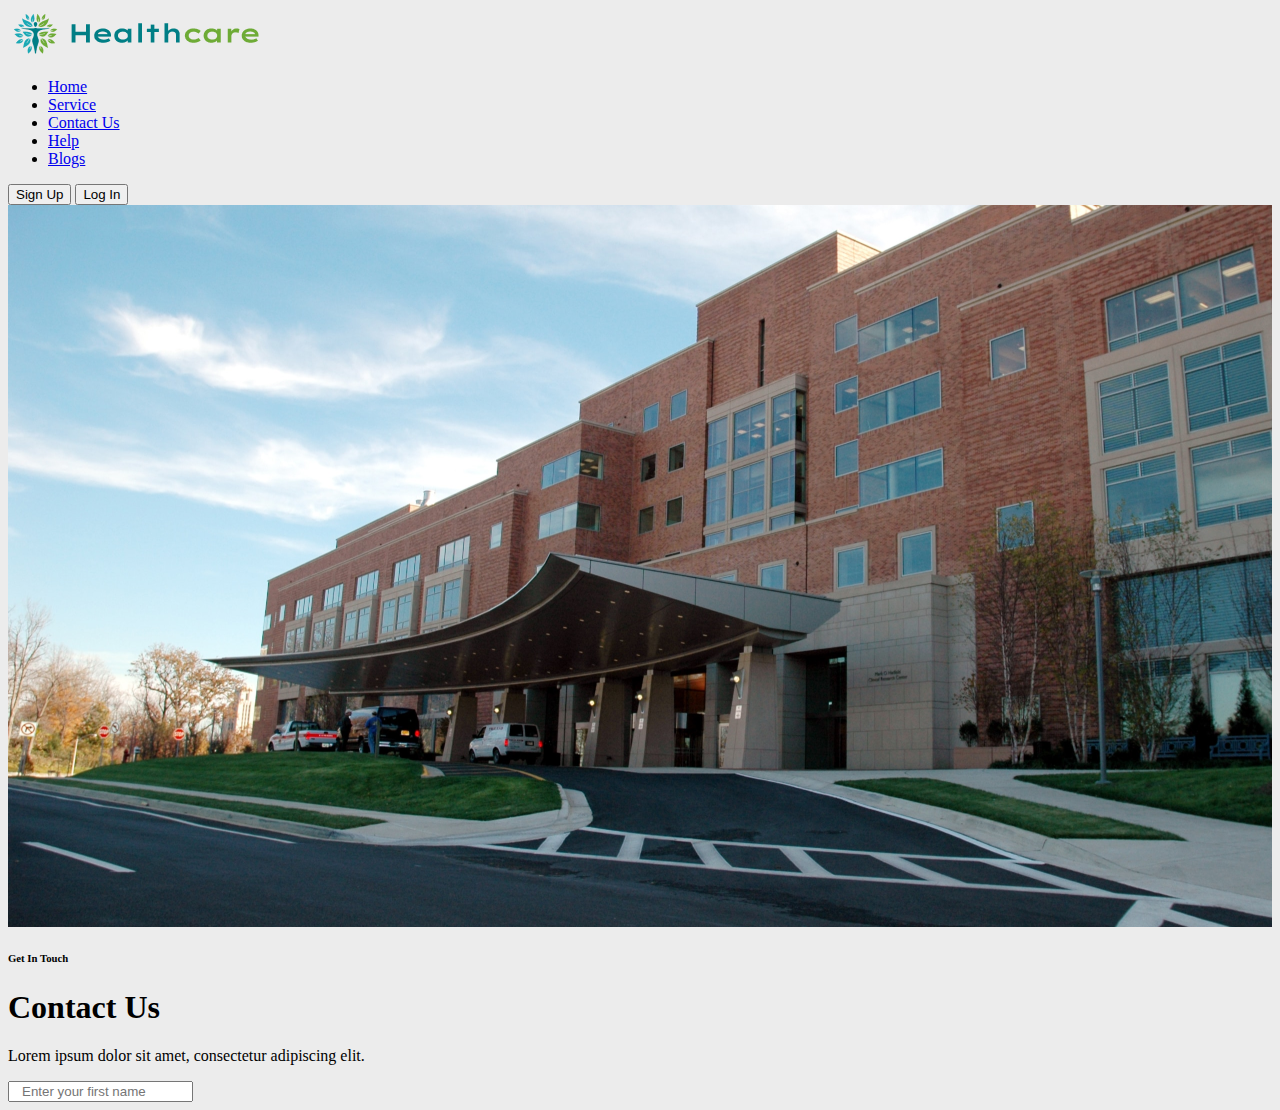
<file: contact.html>
<!DOCTYPE html>
<html lang="en">
<head>
    <meta charset="UTF-8">
    <meta name="viewport" content="width=device-width, initial-scale=1.0">

    <link href="https://cdn.jsdelivr.net/npm/bootstrap@5.3.2/dist/css/bootstrap.min.css" rel="stylesheet"
    integrity="sha384-T3c6CoIi6uLrA9TneNEoa7RxnatzjcDSCmG1MXxSR1GAsXEV/Dwwykc2MPK8M2HN" crossorigin="anonymous">

    <title>Contact Us</title>

    <link rel="stylesheet" href="./style.css">
    <link rel="stylesheet" href="https://cdnjs.cloudflare.com/ajax/libs/font-awesome/6.4.2/css/all.min.css">
</head>
<body>
    <div class="container-md">
        <nav class="navbar navbar-expand-md bg-body-tertiary">
            <div class="container-fluid">
                <a class="navbar-brand" href="#"><img src="./images/Frame 2.png" alt="Logo"></a>
                <div class="collapse navbar-collapse" id="navbarNavDropdown ">
                    <ul class="navbar-nav ms-auto me-auto">
                        <li class="nav-item">
                            <a class="nav-link active" aria-current="page" href="./index.html">Home</a>
                        </li>
                        <li class="nav-item">
                            <a class="nav-link" href="#">Service</a>
                        </li>
                        <li class="nav-item">
                            <a class="nav-link" href="#">Contact Us</a>
                        </li>
                        <li class="nav-item">
                            <a class="nav-link" href="#">Help</a>
                        </li>
                        <li class="nav-item">
                            <a class="nav-link" href="#">Blogs</a>
                        </li>
                    </ul>
                    <button type="button" class="btn btn-light">Sign Up</button>
                    <button type="button" class="btn btn-primary">Log In</button>
                </div>
            </div>
        </nav>



        <div class="meet-the-best-hospital"></div>


        <div class="container-get-in-touch">
            <div class="get-in-touch-contact-us">
                <h6>Get In Touch</h6>
                <h1>Contact Us</h1>
                <p>Lorem ipsum dolor sit amet, consectetur adipiscing elit. </p>
            </div>

            <div class="get-in-touch-form">
                <label for="first-name"></label>
                <input type="text" placeholder="Enter your first name" id="first-name>

                <label for="last-name"></label>
                <input type="text" placeholder="Enter your last name" id="last-name>
            </div>



        </div>


        
    </div>
</body>
</html>
</file>
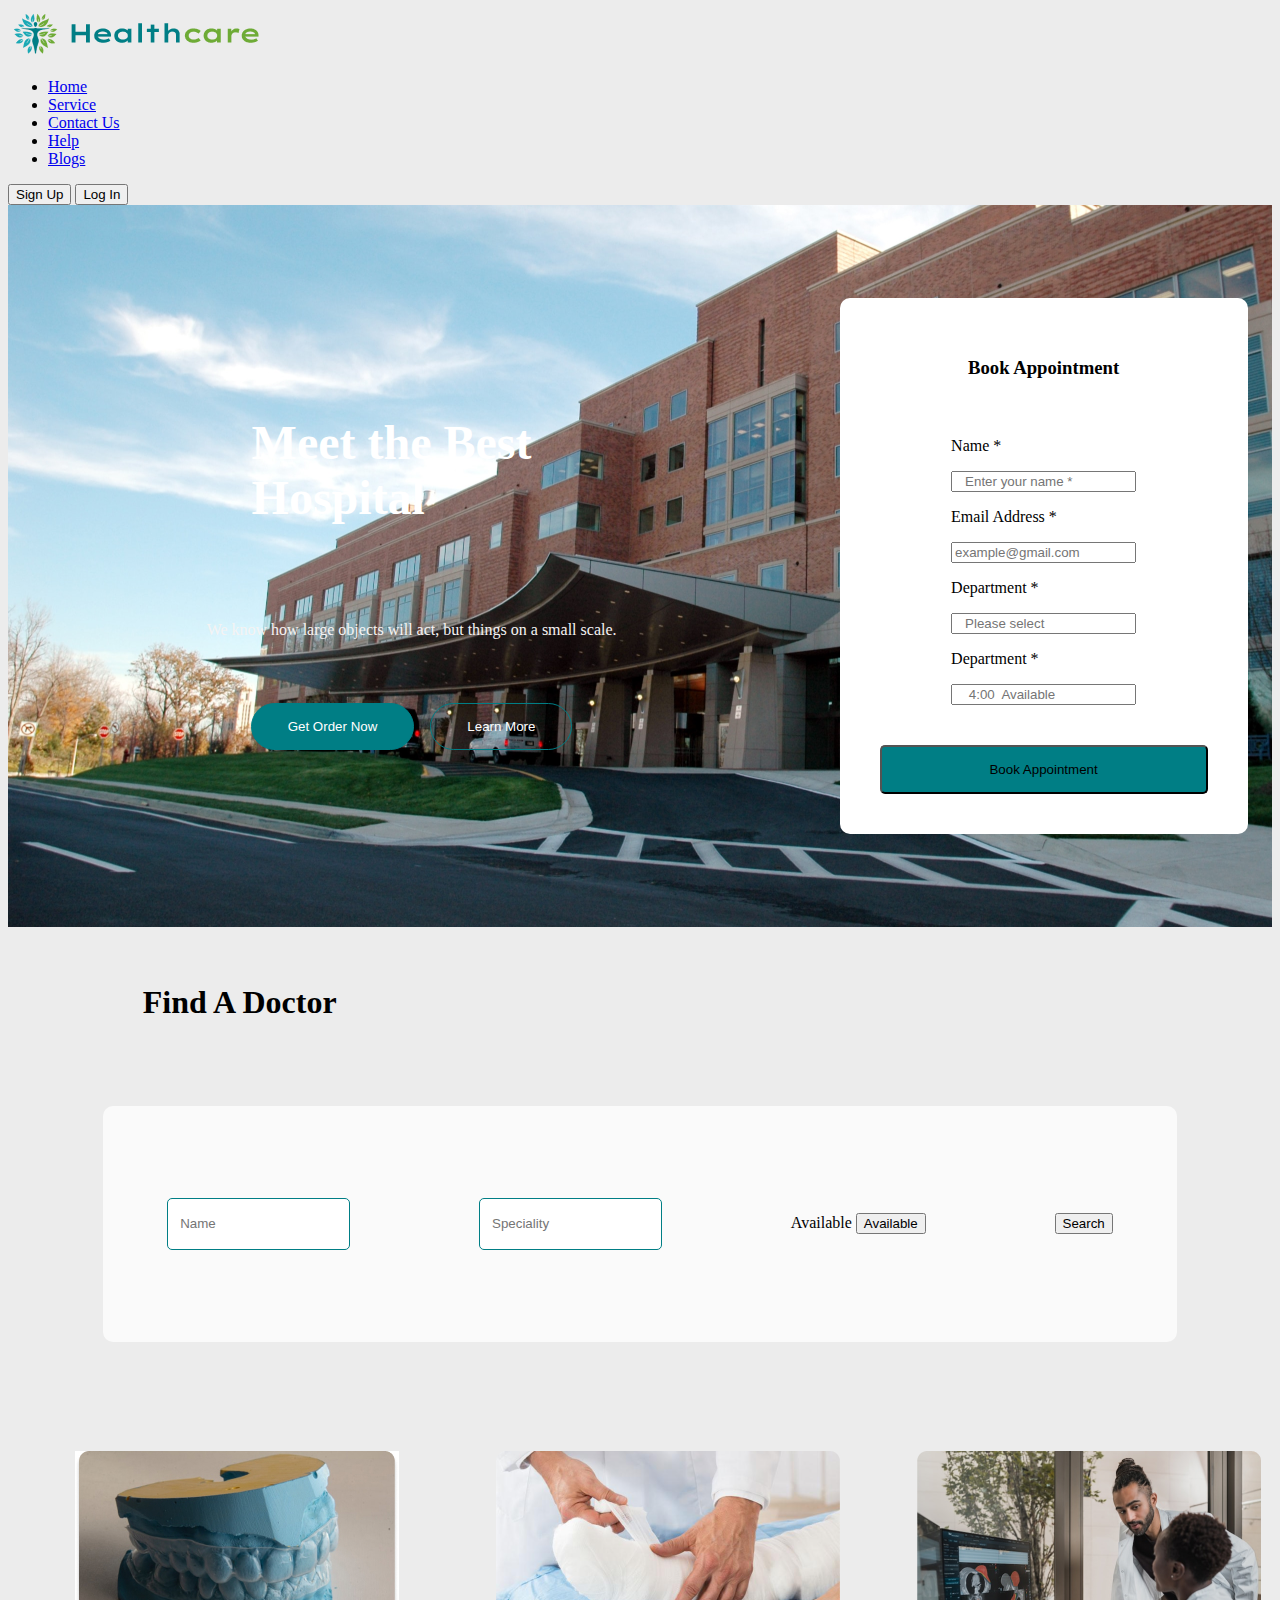
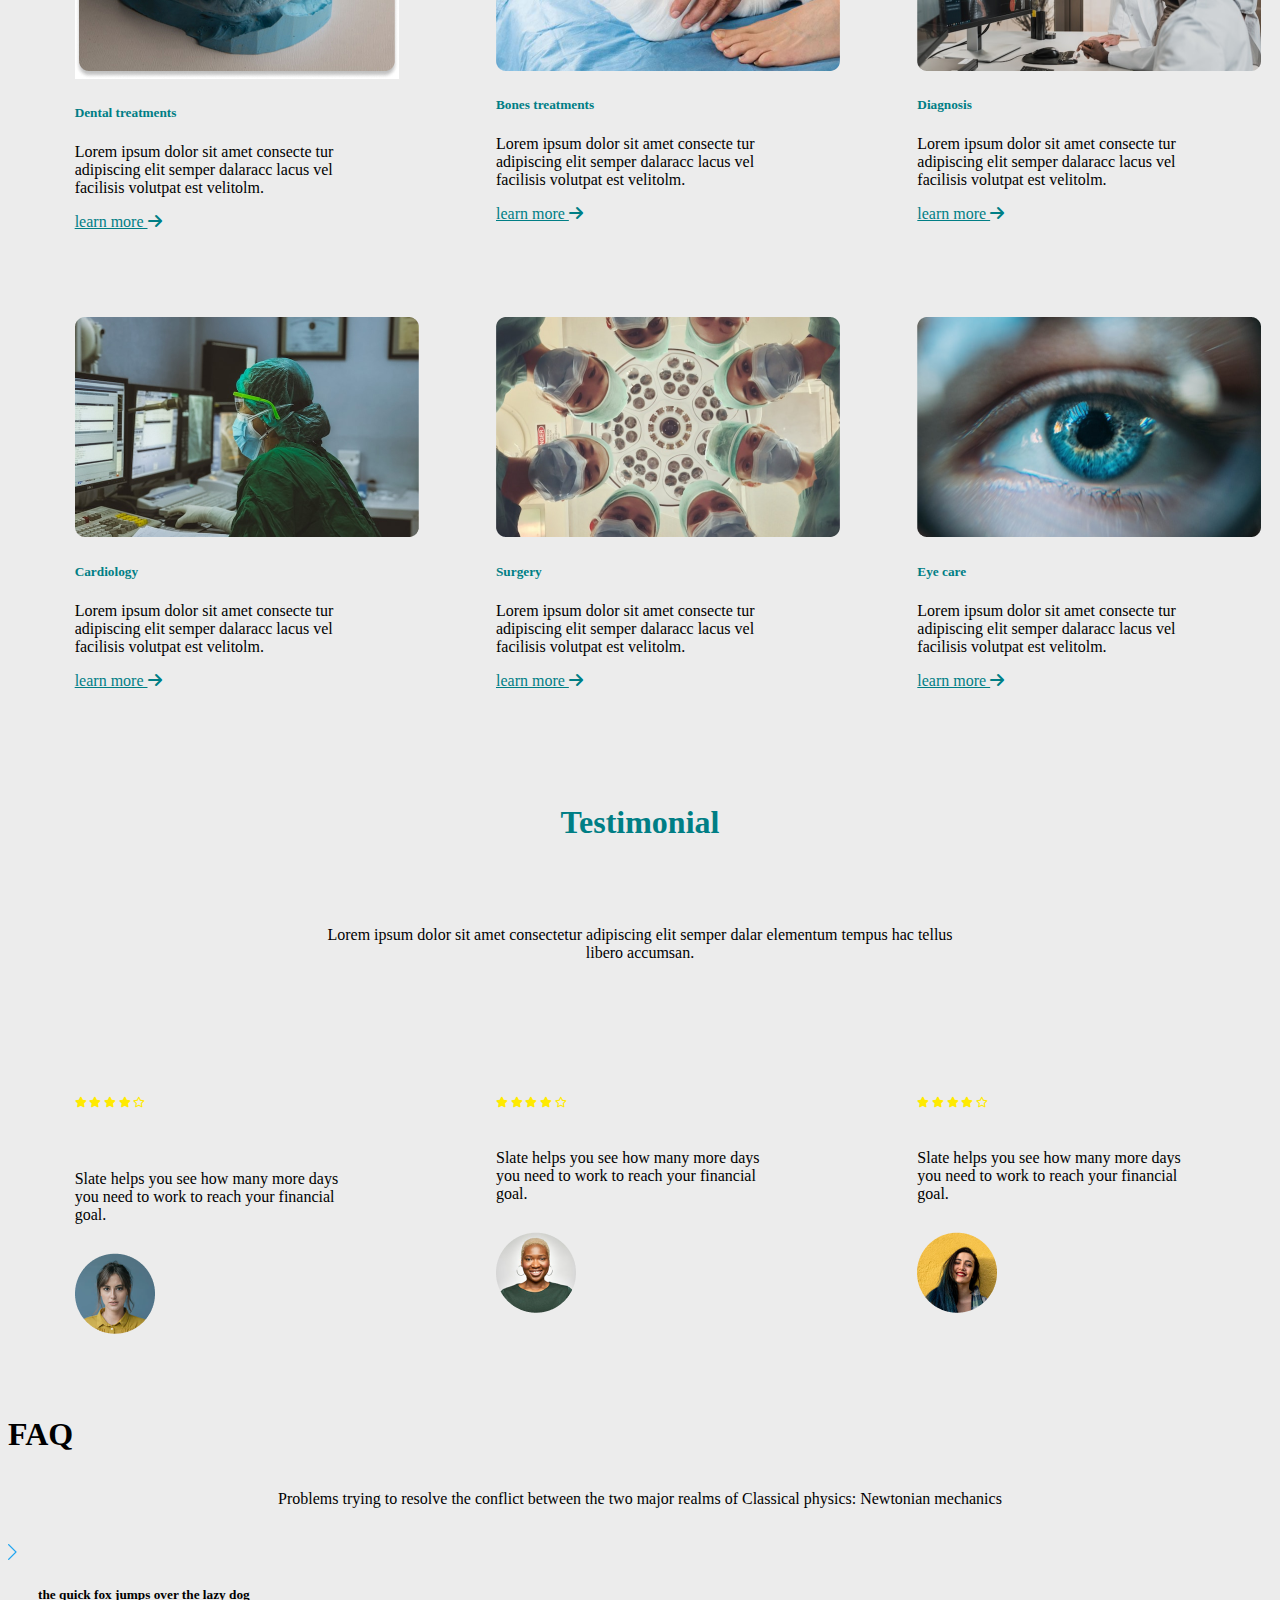
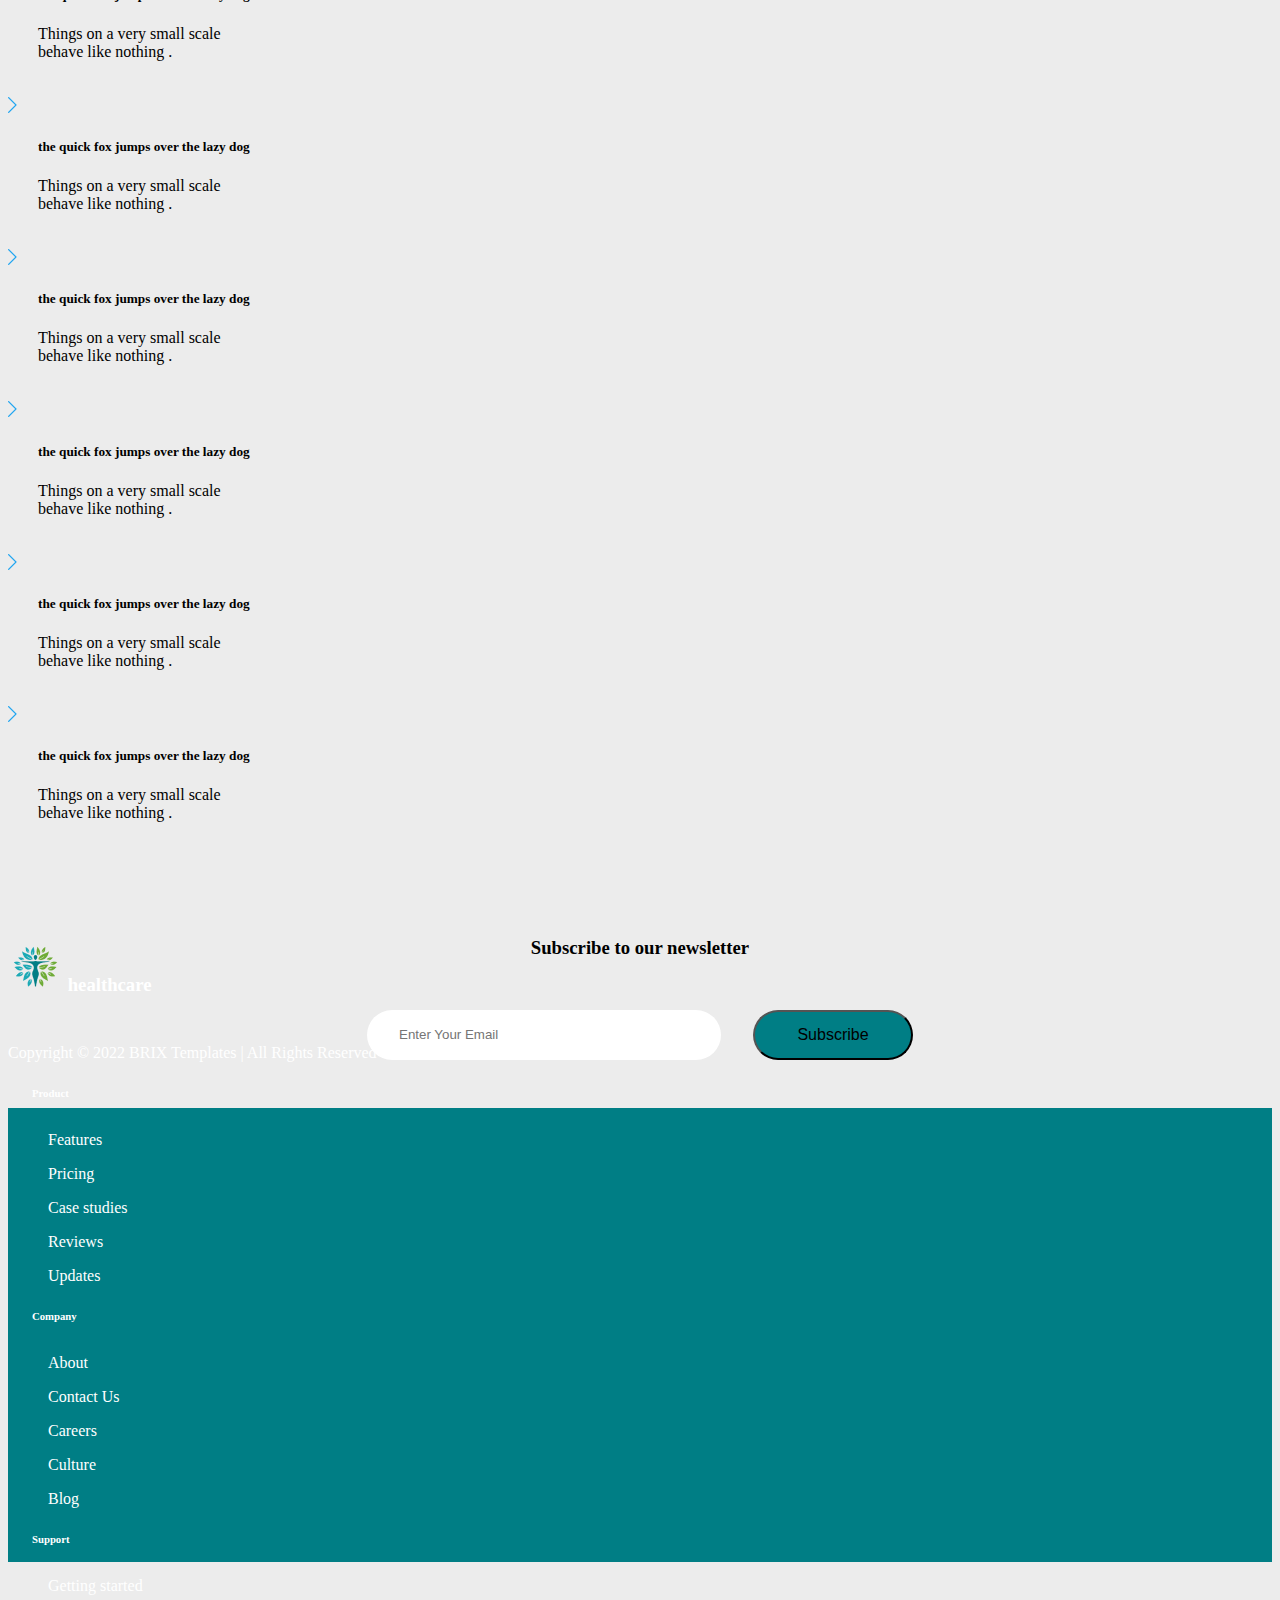
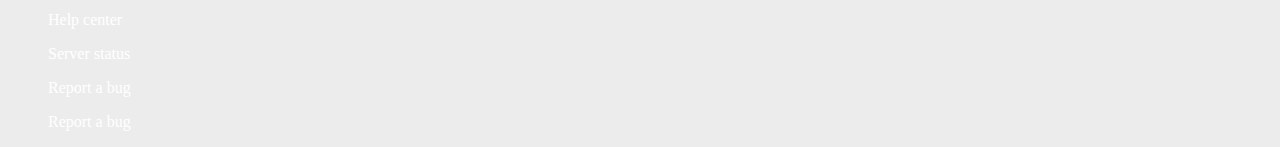
<file: service.html>
<!DOCTYPE html>
<html lang="en">

<head>
    <meta charset="UTF-8">
    <meta name="viewport" content="width=device-width, initial-scale=1.0">

    <link href="https://cdn.jsdelivr.net/npm/bootstrap@5.3.2/dist/css/bootstrap.min.css" rel="stylesheet"
        integrity="sha384-T3c6CoIi6uLrA9TneNEoa7RxnatzjcDSCmG1MXxSR1GAsXEV/Dwwykc2MPK8M2HN" crossorigin="anonymous">

    <title>Service</title>

    <link rel="stylesheet" href="./style.css">
    <link rel="stylesheet" href="https://cdnjs.cloudflare.com/ajax/libs/font-awesome/6.4.2/css/all.min.css">
</head>

<body>
    <div class="container-md">
        <nav class="navbar navbar-expand-md bg-body-tertiary">
            <div class="container-fluid">
                <a class="navbar-brand" href="#"><img src="./images/Frame 2.png" alt="Logo"></a>
                <div class="collapse navbar-collapse" id="navbarNavDropdown ">
                    <ul class="navbar-nav ms-auto me-auto">
                        <li class="nav-item">
                            <a class="nav-link active" aria-current="page" href="./index.html">Home</a>
                        </li>
                        <li class="nav-item">
                            <a class="nav-link" href="service.html">Service</a>
                        </li>
                        <li class="nav-item">
                            <a class="nav-link" href="contact.html">Contact Us</a>
                        </li>
                        <li class="nav-item">
                            <a class="nav-link" href="#">Help</a>
                        </li>
                        <li class="nav-item">
                            <a class="nav-link" href="#">Blogs</a>
                        </li>
                    </ul>
                    <button type="button" class="btn btn-light">Sign Up</button>
                    <button type="button" class="btn btn-primary">Log In</button>
                </div>
            </div>
        </nav>



        <div class="meet-the-best-hospital">
            <div class="meet-the-best-hospital-1st-containt-div">
                <h1>Meet the Best Hospital</h1>
                <p>We know how large objects will act,
                    but things on a small scale.</p>
                <div class="meet-the-best-hospital-btn">
                    <button class="meet-the-best-hospital-btn-1" type="button" class="btn ">Get Order Now</button>
                    <button class="meet-the-best-hospital-btn-2" type="button" class="btn ">Learn More</button>
                </div>
            </div>
            <div class="booking-oppointment-div">
                <h3>Book Appointment</h3>
                <form>
                    <label for="booking-oppointment-name">Name *</label>
                    <input type="text" id="booking-oppointment-name" placeholder="Enter your name *">

                    <label for="booking-oppointment-email">Email Address *</label>
                    <input type="email" id="booking-oppointment-email" placeholder="example@gmail.com ">

                    <label for="booking-oppointment-department">Department *</label>
                    <input type="text" id="booking-oppointment-department" placeholder="Please select  ">

                    <label for="booking-oppointment-time">Department *</label>
                    <input type="text" id="booking-oppointment-time" placeholder=" 4:00  Available">
                </form>
                <button type="button" class="btn booking-oppointment-btn">Book Appointment</button>
            </div>

        </div>




        <div class=" doctor-find-main-div">
            <div class="find-a-doctor">
                <h1>Find A Doctor</h1>

                <div class="find-a-doctor-form">

                    <input class="doctor-name" type="text" placeholder="Name">
                    <input type="text" placeholder="Speciality">
                    <div>
                        <label for="available">Available</label>
                        <button class="btn btn-primary" type="submit" id="available">Available</button>
                    </div>
                    <button type="button" class="btn btn-success btn-lg">Search</button>
                </div>
            </div>
        </div>





        <div class="card-section">
            <div class="card-main">
                <div class="card card-main-one" style="width: 18rem;">
                    <img src="./images/Container.jpg" class="card-img-top" alt="...">
                    <div class="card-body">
                        <h5 class="card-title">Dental treatments</h5>
                        <p class="card-text">Lorem ipsum dolor sit amet consecte tur adipiscing elit semper dalaracc
                            lacus vel
                            facilisis volutpat est velitolm.</p>
                        <a href="#" class="btn ">learn more <i class="fa-solid fa-arrow-right"></i></a>
                    </div>
                </div>
                <div class="card card-main-one" style="width: 18rem;">
                    <img src="./images/Container (1).png" class="card-img-top" alt="...">
                    <div class="card-body">
                        <h5 class="card-title">Bones treatments</h5>
                        <p class="card-text">Lorem ipsum dolor sit amet consecte tur adipiscing elit semper dalaracc
                            lacus vel facilisis volutpat est velitolm.</p>
                        <a href="#" class="btn ">learn more <i class="fa-solid fa-arrow-right"></i></a>
                    </div>
                </div>
                <div class="card card-main-one" style="width: 18rem;">
                    <img src="./images/Container (2).png" class="card-img-top" alt="...">
                    <div class="card-body">
                        <h5 class="card-title">Diagnosis</h5>
                        <p class="card-text">Lorem ipsum dolor sit amet consecte tur adipiscing elit semper
                            dalaracc lacus vel facilisis volutpat est velitolm.</p>
                        <a href="#" class="btn">learn more <i class="fa-solid fa-arrow-right"></i></a>
                    </div>
                </div>
            </div>




            <div class="card-main">
                <div class="card card-main-one" style="width: 18rem;">
                    <img src="./images/Container (3).png" class="card-img-top" alt="...">
                    <div class="card-body">
                        <h5 class="card-title">Cardiology</h5>
                        <p class="card-text">Lorem ipsum dolor sit amet consecte tur adipiscing elit semper dalaracc
                            lacus vel
                            facilisis volutpat est velitolm.</p>
                        <a href="#" class="btn ">learn more <i class="fa-solid fa-arrow-right"></i></a>
                    </div>
                </div>
                <div class="card card-main-one" style="width: 18rem;">
                    <img src="./images/Container (4).png" class="card-img-top" alt="...">
                    <div class="card-body">
                        <h5 class="card-title">Surgery</h5>
                        <p class="card-text">Lorem ipsum dolor sit amet consecte tur adipiscing elit semper dalaracc
                            lacus vel facilisis volutpat est velitolm.</p>
                        <a href="#" class="btn ">learn more <i class="fa-solid fa-arrow-right"></i></a>
                    </div>
                </div>
                <div class="card card-main-one" style="width: 18rem;">
                    <img src="./images/Container (5).png" class="card-img-top" alt="...">
                    <div class="card-body">
                        <h5 class="card-title">Eye care</h5>
                        <p class="card-text">Lorem ipsum dolor sit amet consecte tur adipiscing elit semper
                            dalaracc lacus vel facilisis volutpat est velitolm.</p>
                        <a href="#" class="btn">learn more <i class="fa-solid fa-arrow-right"></i></a>
                    </div>
                </div>
            </div>
        </div>






        <div class="container-md">
            <div class="service-we-provide">
                <h1>Testimonial</h1>
                <p>Lorem ipsum dolor sit amet consectetur adipiscing elit semper dalar elementum tempus hac tellus
                    libero
                    accumsan. </p>
            </div>
            <div class="card-section">
                <div class="card-main">
                    <div class="card card-main-one bg-imag-1" style="width: 18rem;">

                        <div class="card-body">

                            <h6>
                                <i class="fa-solid fa-star" style="color: #ffea00;"></i>
                                <i class="fa-solid fa-star" style="color: #ffea00;"></i>
                                <i class="fa-solid fa-star" style="color: #ffea00;"></i>
                                <i class="fa-solid fa-star" style="color: #ffea00;"></i>
                                <i class="fa-regular fa-star" style="color: #ffea00;"></i>
                            </h6>
                            <p class="card-text">Slate helps you see how many
                                more days you need to work to
                                reach your financial goal.
                            </p>
                        </div>
                        <img src="./images/BG (6).png" class="card-img-botm" alt="...">
                    </div>
                    <div class="card card-main-one bg-imag-1" style="width: 18rem;">
                        <h6>
                            <i class="fa-solid fa-star" style="color: #ffea00;"></i>
                            <i class="fa-solid fa-star" style="color: #ffea00;"></i>
                            <i class="fa-solid fa-star" style="color: #ffea00;"></i>
                            <i class="fa-solid fa-star" style="color: #ffea00;"></i>
                            <i class="fa-regular fa-star" style="color: #ffea00;"></i>
                        </h6>

                        <div class="card-body">
                            <p class="card-text">Slate helps you see how many
                                more days you need to work to
                                reach your financial goal.</p>

                        </div>
                        <img src="./images/BG (7).png" class="card-img-btom" alt="...">
                    </div>
                    <div class="card card-main-one bg-imag-1" style="width: 18rem;">
                        <h6>
                            <i class="fa-solid fa-star" style="color: #ffea00;"></i>
                            <i class="fa-solid fa-star" style="color: #ffea00;"></i>
                            <i class="fa-solid fa-star" style="color: #ffea00;"></i>
                            <i class="fa-solid fa-star" style="color: #ffea00;"></i>
                            <i class="fa-regular fa-star" style="color: #ffea00;"></i>
                        </h6>
                        <div class="card-body">
                            <p class="card-text">Slate helps you see how many
                                more days you need to work to
                                reach your financial goal.</p>

                        </div>
                        <img src="./images/BG (8).png" class="card-img-btom" alt="...">
                    </div>
                </div>
            </div>
        </div>



        <div class="container text-center mt-5 faqs">
            <h1>FAQ</h1>
            <p>Problems trying to resolve the conflict between
                the two major realms of Classical physics: Newtonian mechanics </p>
            <div class="row mt-5">
                <div class="col me-1">
                    <div class="card" style="width: 18rem; faq-arrow">
                        <div class="charven">
                            <img src="./images/icn arrow-right icn-xs.png" alt="">
                        </div>
                        <div class="card-body faq-arrow-titel">
                            <h5 class="card-title">the quick fox jumps over the
                                lazy dog</h5>

                            <p class="card-text">Things on a very small scale
                                behave like nothing .</p>

                        </div>
                    </div>
                </div>
                <div class="col">
                    <div class="card" style="width: 18rem;">
                        <div class="card" style="width: 18rem; faq-arrow">
                            <div class="charven">
                                <img src="./images/icn arrow-right icn-xs.png" alt="">
                            </div>
                            <div class="card-body faq-arrow-titel">
                                <h5 class="card-title">the quick fox jumps over the
                                    lazy dog</h5>

                                <p class="card-text">Things on a very small scale
                                    behave like nothing .</p>
                            </div>
                        </div>
                    </div>
                </div>
                <div class="col">
                    <div class="card" style="width: 18rem; faq-arrow">
                        <div class="charven">
                            <img src="./images/icn arrow-right icn-xs.png" alt="">
                        </div>
                        <div class="card-body faq-arrow-titel">
                            <h5 class="card-title">the quick fox jumps over the
                                lazy dog</h5>

                            <p class="card-text">Things on a very small scale
                                behave like nothing .</p>
                        </div>
                    </div>
                </div>
            </div>
            <div class="row mt-5">
                <div class="col">
                    <div class="card" style="width: 18rem; faq-arrow">
                        <div class="charven">
                            <img src="./images/icn arrow-right icn-xs.png" alt="">
                        </div>
                        <div class="card-body faq-arrow-titel">
                            <h5 class="card-title">the quick fox jumps over the
                                lazy dog</h5>

                            <p class="card-text">Things on a very small scale
                                behave like nothing .</p>
                        </div>
                    </div>
                </div>
                <div class="col">
                    <div class="card" style="width: 18rem; faq-arrow">
                        <div class="charven">
                            <img src="./images/icn arrow-right icn-xs.png" alt="">
                        </div>
                        <div class="card-body faq-arrow-titel">
                            <h5 class="card-title">the quick fox jumps over the
                                lazy dog</h5>

                            <p class="card-text">Things on a very small scale
                                behave like nothing .</p>
                        </div>
                    </div>
                </div>
                <div class="col">
                    <div class="card" style="width: 18rem; faq-arrow">
                        <div class="charven">
                            <img src="./images/icn arrow-right icn-xs.png" alt="">
                        </div>
                        <div class="card-body faq-arrow-titel">
                            <h5 class="card-title">the quick fox jumps over the
                                lazy dog</h5>

                            <p class="card-text">Things on a very small scale
                                behave like nothing .</p>
                        </div>
                    </div>
                </div>

            </div>
        </div>



        <div class="container-md newsletter">
            <h3>Subscribe to our newsletter</h3>
            <form class="news-letter-form">
                <input class="news-letter-input" type="email" placeholder="Enter Your Email">
                <button type="button" class="btn btn-newsletter"> Subscribe </button>
            </form>
        </div>



        
    <div class=" footer-contant">
        <div class="container text-center">
            <div class="row align-items-center">
              <div class="col footer-product">
                <h3> <img src="./images/image 16.png" alt=""> healthcare</h3>
                <p>Copyright © 2022 BRIX Templates | All Rights Reserved </p>
              </div>
              <div class="col footer-product">
                <h6>Product</h6>
                <ul>
                    <li>Features</li>
                    <li>Pricing</li>
                    <li>Case studies</li>
                    <li>Reviews</li>
                    <li>Updates</li>
                </ul>
              </div>
              <div class="col footer-product">
                <h6>Company</h6>
                <ul>
                    <li>About</li>
                    <li>Contact Us</li>
                    <li>Careers</li>
                    <li>Culture</li>
                    <li>Blog</li>
                </ul>
              </div>
              <div class="col footer-product">
                <h6>Support</h6>
                <ul>
                    <li>Getting started</li>
                    <li>Help center</li>
                    <li>Server status</li>
                    <li>Report a bug</li>
                    <li>Report a bug</li>
                </ul>
              </div>
            </div>
          </div>

    </div>



    </div>
</body>

</html>
</file>
<file: style.css>
body{
    background-color: #ECECEC;
}
.second-div{
    display: flex;
    margin-top: 3rem;
    gap: 1rem;
}
.heathyffuture{
    width: 60%;
}
.healthcare{
    color: #007E85;
}
.brighter{
    color: #6EAB36;
}
.ply-btn{
    width: 40px;
    height: 40px;
    border-radius: 50%;
    background-color: #007E85;
    border: none;
    color: #fff;
    font-size: 10px;
}
.buton-appintment{
    background-color: #007E85;
    color: #fff;
    width: 180px;
}
.appointment-btn{
display: flex;
gap: 20px;
}

.watch-video{
    font-weight: 500;
}

.doctor-image{
    width: 36%;

    background-image: url(./images/Vector\ \(2\).png);
    background-position: center;
    background-repeat: no-repeat;
    position: relative;

}
.doctor-image-ten>img{
    height: 520px;
}
.littel-image{
    width: 120px;
    height: 70px;
    display: flex;
    flex-direction: column;
    position: absolute;
    bottom: 30px;
    left: 10px;
    background-color: #fff;
    border-radius: 20px;
}
.images-div{
    width: 80%;
    height: 28px;
    display: flex;
    position: relative;
    border: 01px solid rgb(241, 240, 240);
    border-radius: 30px;
    justify-content: center;
    align-items: center;
}
.imag-0{
    position: absolute;
    left: 10px;
    z-index: 1;
}

.imag-1{
    position: absolute;
    left: 20px;
    z-index: 2;
}
.imag-2{
    position: absolute;
    left: 30px;
    z-index: 3;
}
.imag-3{
    position: absolute;
    left: 40px;
    z-index: 4;
}
.imag-4{
    position: absolute;
    left: 50px;
    z-index: 5;
}
.imag-5{
    position: absolute;
    left: 60px;
    z-index: 6;
}
.imag-6{
    position: absolute;
    left: 70px;
    z-index: 7;
}
.imag-7{
    position: absolute;
    left: 80px;
    z-index: 8;
}
.our-profinal{

    display: flex;
    justify-content: center;
    align-items: baseline;
}
.our-profinal>p{
    font-size: 10px;
    margin-top: 3px;
    text-align: center;

}
.doctor-find-main-div{
display: flex;
justify-content: center;
align-items: center;
height: 450px;
}
.find-a-doctor{
 width: 85%;
 display: flex;
 flex-direction: column;
 gap: 4rem;
}
.find-a-doctor>h1{
    margin-left: 40px;
}
.find-a-doctor-form{
    width: 100%;
    height: 236px;
    display: flex;
    border-radius: 10px;
    align-items: center;
    justify-content: space-around;
    background-color: #FAFAFA;
}
.find-a-doctor-form>input{
    height: 3rem;
    border-radius: 5px;
    border: 0.8px solid #007E85;
}
input[type="text"]::placeholder {   
    padding-left: 10px; 
}
.our-result{
    display: flex;
    flex-direction: column;
    gap: 3rem;
    align-items: center;
}
.customer>h1{
    color: #007E85;
}
.reasons-contant-main-div{
    margin-top: 8rem;
}
.lot-of-reason{
    display: flex;
    flex-direction: column;
    justify-content: center;
    gap: 3rem;
}
.lot-of-reason>h1{
    color: #007E85;
}
.my-btn{
    border-radius: 30px;
    background-color: #007E85;
    padding: 10px 24px;

}
.my-btn-one{
    border-radius: 30px;
    margin-left: 1rem;
    background-color: #fff;
    color: #007E85;
    padding: 10px 24px;
}
.service-we-provide{
    display: flex;
    flex-direction: column;
    align-items: center;
    gap: 3rem;
    margin-top: 5rem;
    margin-bottom: 5rem;
}
.service-we-provide>h1{
    color: #007E85;
}
.service-we-provide>p{
    width: 50%;
    text-align: center;
}
.card-main{
    display: flex;
    justify-content: space-around;
    margin-top: 3rem;
}
.card-main-one{
    padding: 0.8rem;
}
.card-main-one>img{
    margin-top: 0.8rem;
}
.card-main-one>div>h5{
    color: #007E85;
}
.card-main-one>div>a{
    color: #007E85;
}
.bg-imag>img{
    width: 160px;
    align-self: center;
}
.bg-imag>div{
    display: flex;
    flex-direction: column;
    align-items: center;
}

.social-mida-link>a{
   align-items: center;
   text-align: center;
    width: 36px;
    background-color: gray;
    color: rgb(46, 46, 250);
    font-size: 1.2rem;
}
.bg-imag-1{
    display: flex;
    flex-direction: column;
}
.bg-imag-1>img{
    width: 80px;
}
.bg-imag-1>div{
    display: flex;
    flex-direction: column;
    align-items: flex-start;
    gap: 1.3rem;
}
.trust-1000-main{
    width: 98%;
    display: flex;
    flex-direction: column;
    gap: 2rem;
    margin: 5rem;
    align-items: center;
}
.trust-1000-heading>h1{
    color: #007E85;
    font-size: 1.3rem;
}
.trust-1000-logos{
    display: flex;
    flex-wrap: wrap;
    gap: 1.8rem;
    margin-top: 2rem;
}
.newsletter{
    display: flex;
    flex-direction: column;
    align-items: center;
    gap: 2rem;
    margin-top: 5rem;
}
.news-letter-input{
    border-radius: 5px;
    height: 3rem;
    width: 20rem;
    border-radius: 50px;
    border: none;
    background-color: #fff;
    padding-left: 2rem;

}
.news-letter-form{
    display: flex;
    gap: 2rem;
}
.btn-newsletter{
    display: flex;
    justify-content: center;
    align-items: center;
    border-radius: 30px;
    background: #007E85;
    font-size: 1rem;
    width: 160px;
    padding: 12px 20px;
}
.footer-contant{
    width: 100%;
    height: 454px;
    background: #007E85;
    align-items: center;
    display: flex;
    margin-top: 3rem;
}
.footer-product{
    color: #fff;
}
.footer-product>h3{
    margin-bottom: 3rem;
}
.footer-product>h6{
text-align: left;
margin-left: 1.5rem;
    margin-bottom: 2rem;
}
.footer-product>ul{
    display: flex;
    flex-direction: column;
    gap: 1rem;
}
.footer-product>ul>li{
    list-style: none;
    text-align: left;
}






.meet-the-best-hospital{
    background-image: url(./images/Rectangle\ 1548.png);
    background-repeat: no-repeat;
    background-size: cover;
    height: 722px;
 
}
.meet-the-best-hospital{
    display: flex;
    justify-content: space-around;
    align-items: center;
}
.meet-the-best-hospital-1st-containt-div{
    width: 60%;
    display: flex;
    flex-direction: column;
    gap: 3rem;
    align-items: center;
    color: #f5f3f3;
}
.meet-the-best-hospital-1st-containt-div>h1{
    font-weight: 900;
    width: 20rem;
    font-size: 3rem;
    color: var(--light-text-color, #FFF);
}
.meet-the-best-hospital-btn{
    display: flex;
    gap: 1rem;
}
.meet-the-best-hospital-btn-1{
    display: flex;
padding: 15px 36px;
flex-direction: column;
align-items: center;
gap: 10px;
border-radius: 37px;
background: #007E85;
color: #fff;
border: 1px solid #007E85;
}
.meet-the-best-hospital-btn-2{
display: flex;
padding: 15px 36px;
flex-direction: column;
align-items: center;
color: #fff;
gap: 10px;
background-color: transparent;
border-radius: 37px;
border: 1px solid #007E85;
}
.booking-oppointment-div{
    display: flex;
    width: 328px;
    padding: 40px;
    flex-direction: column;
    align-items: center;
    gap: 40px;
    border-radius: 10px;
background: var(--light-background-color, #FFF);
}
.booking-oppointment-div>form{
    display: flex;
    flex-direction: column;
    gap: 1rem;
}
.booking-oppointment-btn{
    display: flex;
padding: 15px 40px;
flex-direction: column;
align-items: center;
gap: 10px;
align-self: stretch;
border-radius: 5px;
background: #007E85;
}
.faqs{
    margin-top: 3rem;
    display: flex;
    flex-direction: column;
    

}
.faqs>p{
    width: 60%;
    text-align: center;
    align-self: center;
}
.faq-arrow{
    display: flex;
    justify-content: space-between;
    gap: 1em;
}
.charven{
    width: 18%;
    
}
.charven>img{
    margin-top: 20px;
}
.faq-arrow-titel{
    width: 80%;
    margin-left: 30px;
}
</file>
